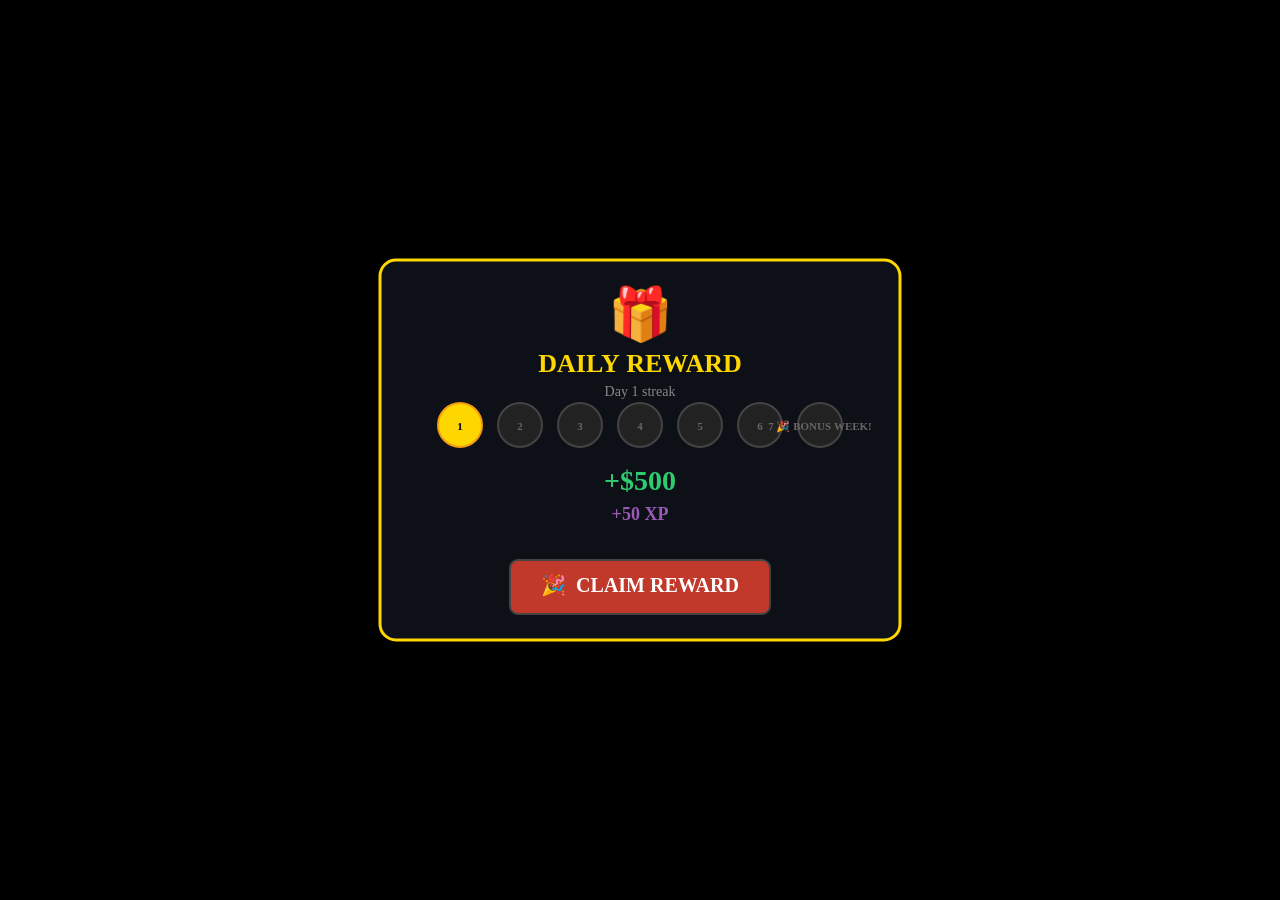
<file: game2d.html>
<!DOCTYPE html>
<html lang="en">
<head>
  <meta charset="UTF-8">
  <meta name="viewport" content="width=device-width, initial-scale=1.0, maximum-scale=1.0, user-scalable=no">
  <meta name="description" content="Mohallah Logestic – Truck Simulation RPG. Drive trucks across Pakistan, deliver cargo, earn money and build your logistics empire.">
  <title>Mohallah Logestic – Truck Simulation RPG</title>
  <!-- Inline SVG favicon – no 404 errors -->
  <link rel="icon" type="image/svg+xml" href="data:image/svg+xml,%3Csvg xmlns='http://www.w3.org/2000/svg' viewBox='0 0 32 32'%3E%3Crect width='32' height='32' rx='6' fill='%230d1117'/%3E%3Ctext x='16' y='24' font-size='22' text-anchor='middle'%3E🚛%3C/text%3E%3C/svg%3E">
  <link rel="stylesheet" href="css/style.css">
</head>
<body>

<!-- Loading splash (hidden once game starts) -->
<div id="loading">
  <div class="spinner"></div>
  MOHALLAH LOGESTIC
</div>

<canvas id="c"></canvas>

<script type="module" src="js/game.js"></script>
<script>
  // Hide loading splash when game module is ready
  window.addEventListener('load', () => {
    setTimeout(() => {
      const el = document.getElementById('loading');
      if (el) el.classList.add('hidden');
      setTimeout(() => el && el.remove(), 600);
    }, 400);
  });
</script>
</body>
</html>
</file>
<file: css/style.css>
/* css/style.css – Mohallah Logestic Phase 2 */

*, *::before, *::after {
  margin: 0;
  padding: 0;
  box-sizing: border-box;
}

html, body {
  width: 100%;
  height: 100%;
  background: #000;
  overflow: hidden;
  font-family: 'Segoe UI', 'Arial', sans-serif;
  touch-action: none;       /* prevent default scroll/zoom on touch */
  user-select: none;
  -webkit-user-select: none;
}

canvas#c {
  display: block;
  width: 100vw;
  height: 100vh;
  cursor: default;
}

/* Loading splash (shown before JS boots) */
#loading {
  position: fixed;
  inset: 0;
  display: flex;
  flex-direction: column;
  align-items: center;
  justify-content: center;
  background: #07091a;
  color: #FFD700;
  font-size: 1.4rem;
  font-weight: bold;
  letter-spacing: 0.08em;
  z-index: 999;
  transition: opacity 0.5s;
}

#loading.hidden {
  opacity: 0;
  pointer-events: none;
}

#loading .spinner {
  width: 48px;
  height: 48px;
  border: 5px solid rgba(255,215,0,0.2);
  border-top-color: #FFD700;
  border-radius: 50%;
  animation: spin 0.9s linear infinite;
  margin-bottom: 20px;
}

@keyframes spin {
  to { transform: rotate(360deg); }
}
</file>
